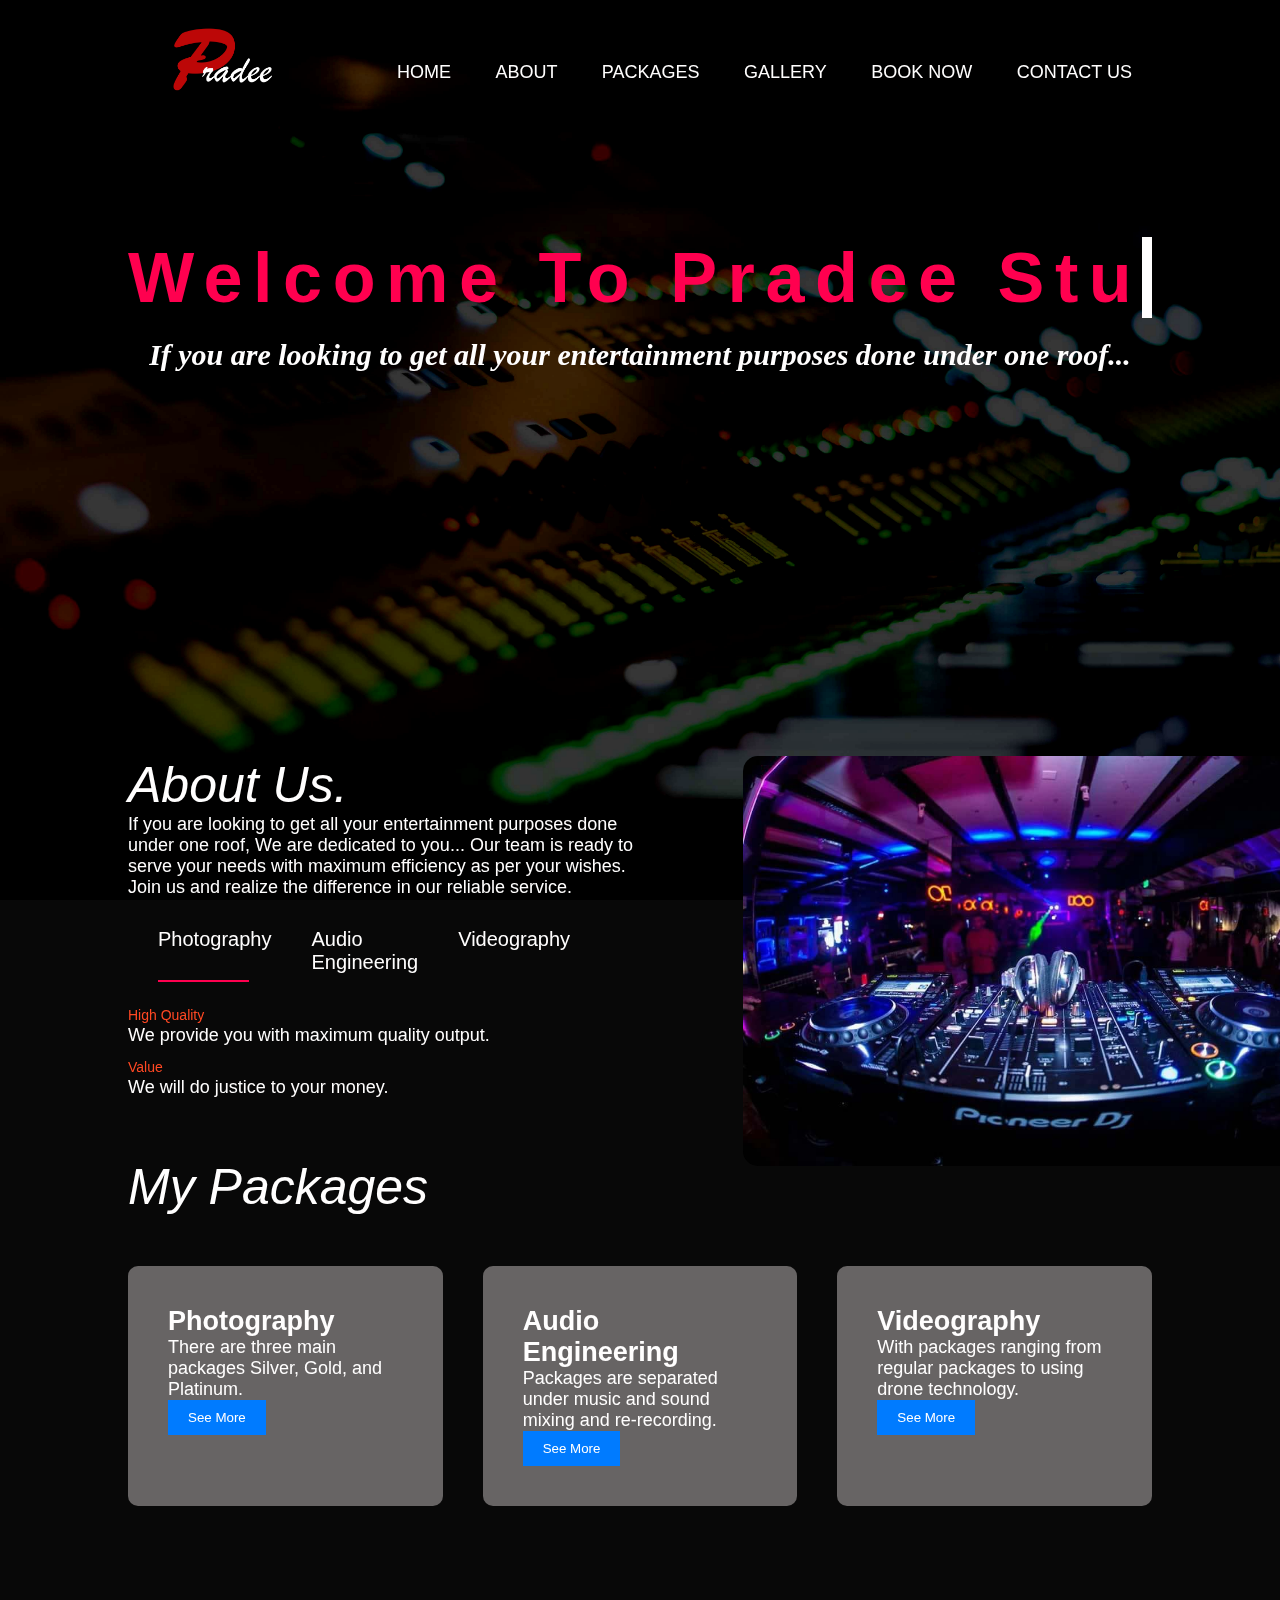
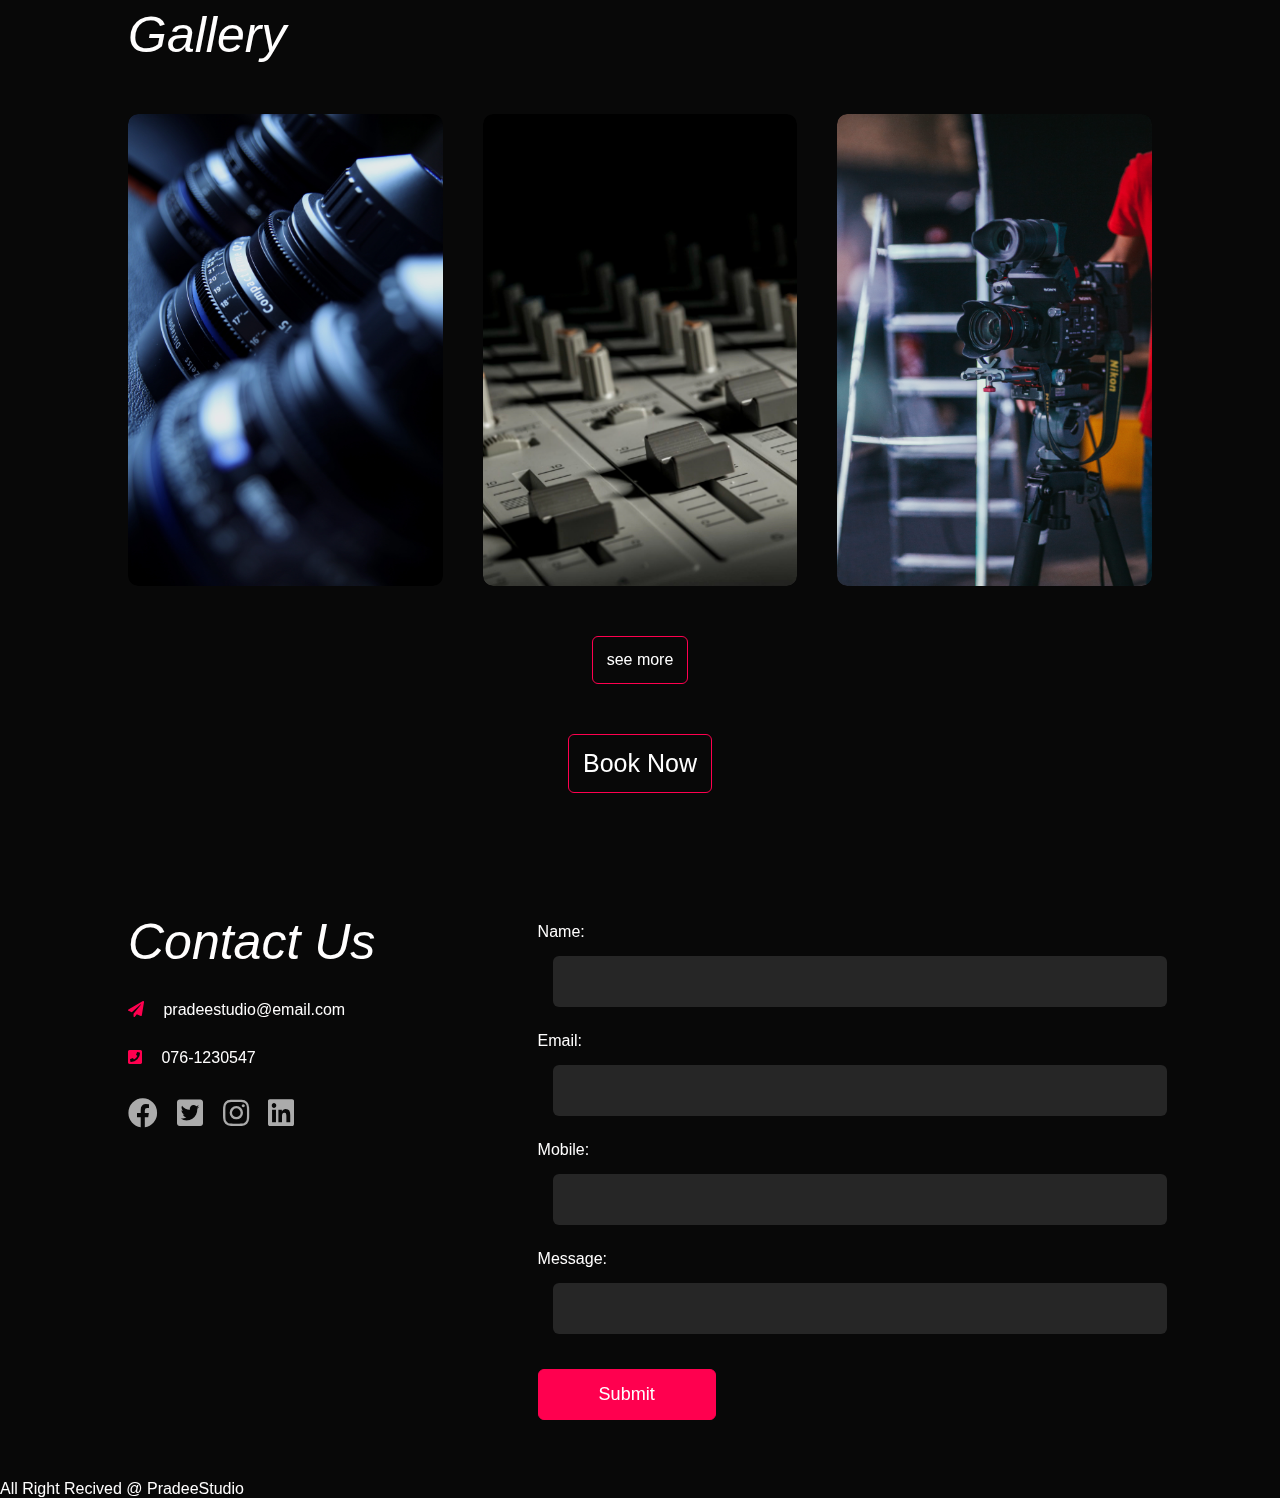
<file: index.html>
<!DOCTYPE html>
<html lang="en">
<head>
    <meta charset="UTF-8">
    <meta http-equiv="X-UA-Compatible" content="IE=edge">
    <meta name="viewport" content="width=device-width, initial-scale=1.0">
    <title>Pradee Studio</title>
    <link rel="stylesheet" href="style/style.css">
    <link rel="stylesheet" href="https://cdnjs.cloudflare.com/ajax/libs/font-awesome/5.15.3/css/all.min.css">
</head>
<body>
    <script src="js/js1.js"></script>

    <div id="slideshow-container">
        <div class="slide">
            <img src="images/1.jpg" alt="Slideshow Image">
        </div>
        <div class="slide">
            <img src="images/2.jpg" alt="Slideshow Image">
        </div>
        <div class="slide">
            <img src="images/3.jpg" alt="Slideshow Image">
        </div>
    </div>

    <div id="header">
        <div class="container">
            <nav>
                <img src="images/logo.png" class="logo">
                <ul>
                    <li><a href="#header">HOME</a></li>
                    <li><a href="#about">ABOUT</a></li>
                    <li><a href="#service">PACKAGES</a></li>
                    <li><a href="#gallery">GALLERY</a></li>
                    <li><a href="pages/booking_now.html"">BOOK NOW</a></li>
                    <li><a href="#contact">CONTACT US</a></li>
                </ul>
            </nav>
            <div class="header-text">

                <h3 class="typing-effect">Welcome To Pradee Studio</h3>
                <h1>If you are looking to get all your entertainment purposes done under one roof...</h1>


            </div>

        </div>
    </div>


    <div id="about">
        <div class="container">
            <div class="row">
                <div class="about-col-1">
                    <div id="slideshow2-container">
                        <div class="slide2">
                            <img src="images/7.jpg" alt="Slideshow Image">
                        </div>
                        <div class="slide2">
                            <img src="images/8.jpg" alt="Slideshow Image">
                        </div>
                        <div class="slide2">
                            <img src="images/9.jpg" alt="Slideshow Image">
                        </div>
                        <div class="slide2">
                            <img src="images/10.jpg" alt="Slideshow Image">
                        </div>
                        <div class="slide2">
                            <img src="images/11.jpg" alt="Slideshow Image">
                        </div>
                        <div class="slide2">
                            <img src="images/12.jpg" alt="Slideshow Image">
                        </div>
                </div>
                <div class="about-col-2">
                    <h1 class="sub-title">About Us.</h1>
                    <p>If you are looking to get all your entertainment purposes done under one roof, We are dedicated to you...
                        Our team is ready to serve your needs with maximum efficiency as per your wishes. Join us and realize the difference in our reliable service.</p>
                    <div class="tab-titles">
                        <p class="tab-links active-link" onclick="opentab('skills')">Photography</p>
                        <p class="tab-links" onclick="opentab('test1')">Audio Engineering</p>
                        <p class="tab-links" onclick="opentab('test2')">Videography</p>
                    </div>
                    <div class="tab-contents active-tab" id="skills">
                        <ul>
                            <li><span>High Quality</span><br>We provide you with maximum quality output.</li>
                            <li><span>Value</span><br>We will do justice to your money.</li>

                        </ul>
                    </div>
                    <div class="tab-contents" id="test1">
                        <ul>
                            <li><span>New Technology</span><br>We are ready for you to use advanced technologies.</li>
                            <li><span>New studios</span><br>We have high-quality studios and equipment.</li>
                        </ul>
                    </div>
                    <div class="tab-contents" id="test2">
                        <ul>
                            <li><span>Quality Captures</span><br>All your memories at your fingertips with our camera lens.</li>
                            <li><span>Best Effects</span><br>With beautiful visual effects that please the eyes.</li>

                        </ul>
                    </div>
                </div>
            </div>
        </div>
    </div>


    <div id="service">
        <div class="container">
            <h1 class="sub-title">My Packages</h1>
            <div class="service-list">
                <div>
                    <h2>Photography</h2>
                    <p>There are three main packages Silver, Gold, and Platinum.</p>
                    <button class="toggleButton">See More</button>
                    <p class="additionalInfo" style="display: none;">You can choose the authentic packages as per your wish and you will get all these with great offers.</p>
                </div>

                <div>
                    <h2>Audio Engineering</h2>
                    <p>Packages are separated under music and sound mixing and re-recording.</p>
                    <button class="toggleButton">See More</button>
                    <p class="additionalInfo" style="display: none;">We will move forward with the latest technology in the world with a new dimension of music mixing. Join us to experience that modernity.</p>
                </div>

                <div>
                    <h2>Videography</h2>
                    <p>With packages ranging from regular packages to using drone technology.</p>
                    <button class="toggleButton">See More</button>
                    <p class="additionalInfo" style="display: none;">Our talented artists are ready every second to capture your best moments. We are ready to put them all in your hands in unbelievable speed with exciting finishes of edits.</p>
                </div>
            </div>
        </div>
    </div>


    <div id="gallery">
        <div class="container">
            <h1 class="sub-title">Gallery</h1>
            <div class="work-list">
                <div class="work">
                    <img src="images/4.jpg">
                    <div class="layer">
                        <h3>Photography</h3>
                        <p>Capture New Era.</p>
                    </div>
                </div>
                <div class="work">
                    <img src="images/5.jpg">
                    <div class="layer">
                        <h3>Audio Engineering</h3>
                        <p>For Music People.</p>
                    </div>
                </div>
                <div class="work">
                    <img src="images/6.jpg">
                    <div class="layer">
                        <h3>Videography</h3>
                        <p>Awaken Your Third Eye.</p>
                    </div>
                </div>
            </div>
            <a href="#" class="btn">see more</a>
            <a href="pages/booking_now.html" class="btn btn3">Book Now</a>
            
        </div>
    </div>


    <div id="contact">
        <div class="container">
            <div class="row">
                <div class="contact-left">
                    <h1 class="sub-title">Contact Us</h1>
                    <p><i class="fas fa-paper-plane"></i> pradeestudio@email.com</p>
                    <p><i class="fas fa-phone-square"></i> 076-1230547</p>
                    <div class="social-icons">
                        <a href=""><i class="fab fa-facebook"></i></a>
                        <a href=""><i class="fab fa-twitter-square"></i></a>
                        <a href=""><i class="fab fa-instagram"></i></a>
                        <a href=""><i class="fab fa-linkedin"></i></a>
                    </div>
                </div>

     
    <div class="contact-right">
  
  <form id="contactForm" action="php/contact.php" method="post" >
    <label for="name">Name:</label>
    <input type="text" id="name" name="name" required>

    <label for="email">Email:</label>
    <input type="email" id="email" name="email" required>

    <label for="phone">Mobile:</label>
    <input type="tel" id="phone" name="phone" required>

    <label for="msg">Message:</label>
    <input type="text" id="msg" name="msg" rows="4" required>

    <input type="submit" class="btn btn2" value="Submit">
  </form>

                </div>
            </div>
        </div>
    </div>
   
    

    <div class="copyright">
        <p>All Right Recived @ PradeeStudio</p>
    </div>
    <script src="js/js1.js"></script>

   
</body>
</html>
</file>
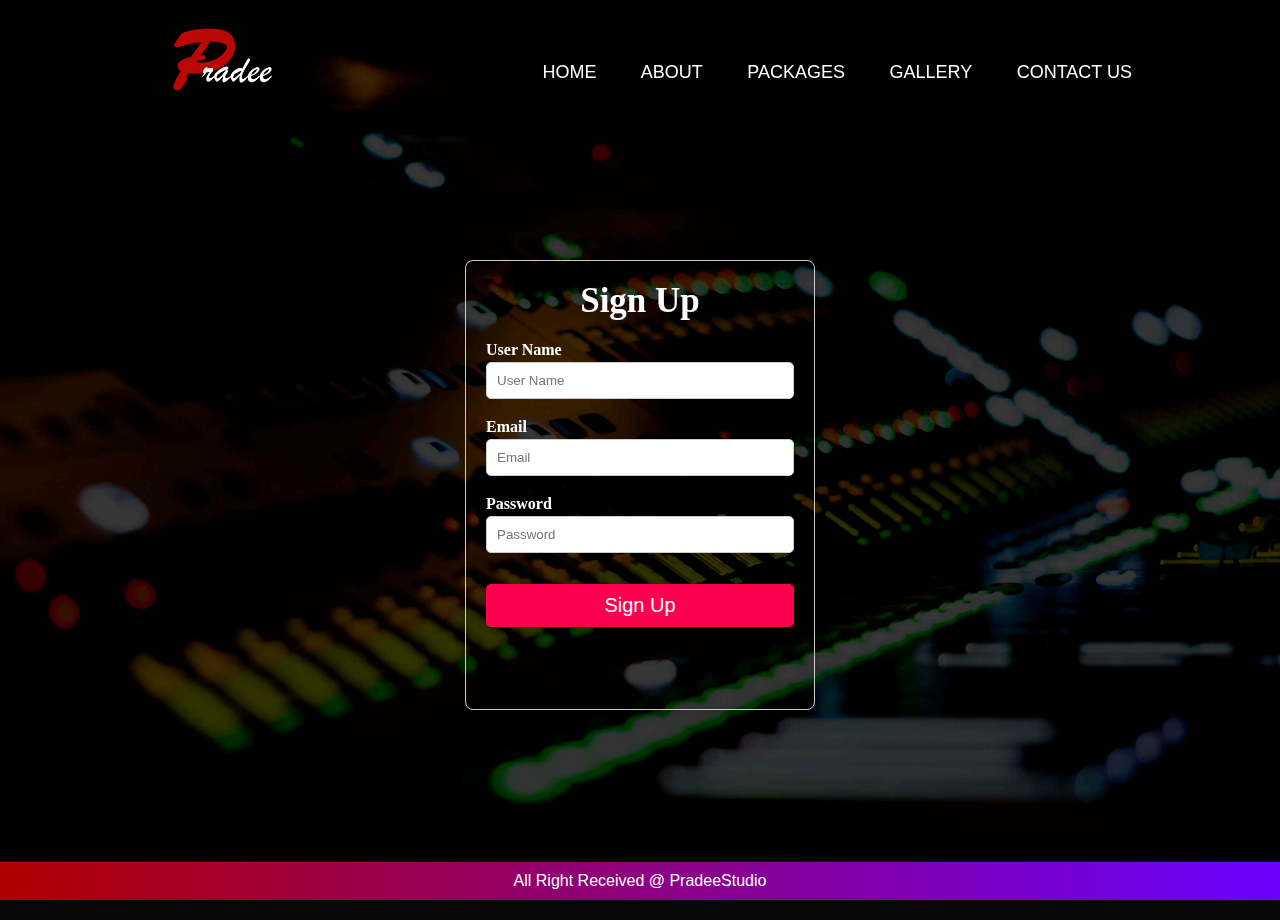
<file: reigster.html>
<!DOCTYPE html>
<html lang="en">
<head>
    <meta charset="UTF-8">
    <meta http-equiv="X-UA-Compatible" content="IE=edge">
    <meta name="viewport" content="width=device-width, initial-scale=1.0">
    <title>Pradee Studio</title>
    <link rel="stylesheet" href="style/register.css">
    <link rel="stylesheet" href="style/booking_now.css">

    <link rel="stylesheet" href="https://cdnjs.cloudflare.com/ajax/libs/font-awesome/5.15.3/css/all.min.css">
</head>
<body>
    <script src="js/booking_now.js"></script>

    <div id="slideshow-container">
        <div class="slide">
            <img src="images/1.jpg" alt="Slideshow Image">
        </div>
        <div class="slide">
            <img src="images/2.jpg" alt="Slideshow Image">
        </div>
        <div class="slide">
            <img src="images/3.jpg" alt="Slideshow Image">
        </div>

    </div>
    <div id="header">
        <div class="container">
            <nav>
                <img src="images/logo.png" class="logo">
                <ul>
                    <li><a href="index.html">HOME</a></li>
                    <li><a href="index.html#about">ABOUT</a></li>
                    <li><a href="index.html#service">PACKAGES</a></li>
                    <li><a href="index.html#gallery">GALLERY</a></li>
                    <li><a href="index.html#contact">CONTACT US</a></li>
                </ul>
            </nav>
           

        </div>
    </div>
    
    <div class="container">
        <div id="registrationContainer">
            
            <form id="registrationForm" method="POST" action="php/register.php">
                <h2>Sign Up</h2>
                <label for="username">User Name</label>
                <input type="text" id="username" placeholder="User Name" name="username" required><br>

                <label for="email">Email</label>
                <input type="email" id="email" placeholder="Email" name="email" required><br>

                <label for="password">Password</label>
                <input type="password" id="password" placeholder="Password" name="password" required minlength="8"><br>

                <div id="message"></div> <!-- Display the message here -->

                <button type="submit" id="submitButton">Sign Up</button>
            </form>
        </div>
        </div>
        <div class="footer-container">
            <div class="copyright">
                <p>All Right Received @ PradeeStudio</p>
            </div>
        </div>

    <script src="registration.js"></script>

    
</body>
</html>
</file>
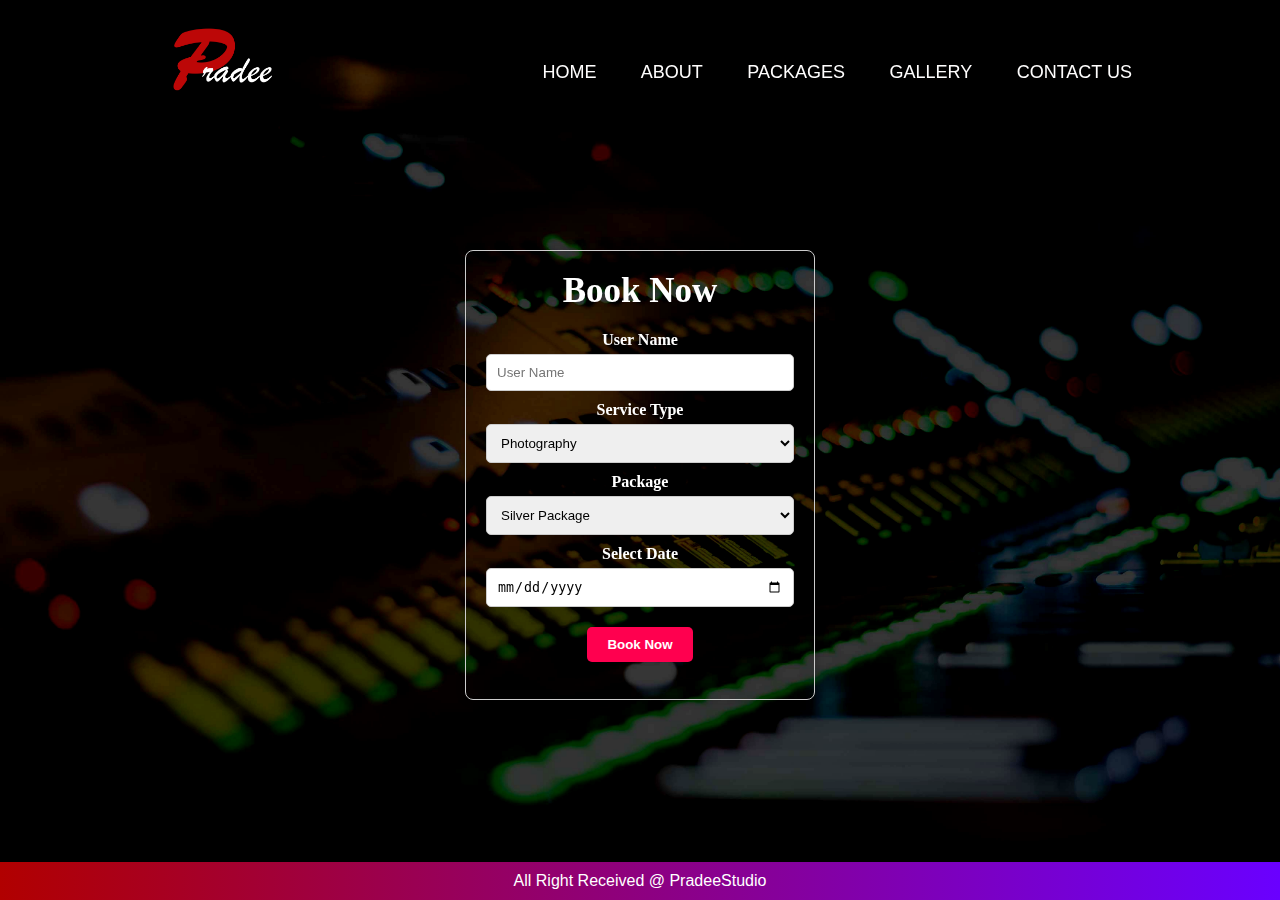
<file: pages/booking.html>
<!DOCTYPE html>
<html lang="en">
<head>
    <meta charset="UTF-8">
    <meta http-equiv="X-UA-Compatible" content="IE=edge">
    <meta name="viewport" content="width=device-width, initial-scale=1.0">
    <title>Pradee Studio</title>
    <link rel="stylesheet" href="../style/booking.css">
    <link rel="stylesheet" href="../style/booking_now.css">

    <link rel="stylesheet" href="https://cdnjs.cloudflare.com/ajax/libs/font-awesome/5.15.3/css/all.min.css">
</head>
<body>
    <script src="../js/booking_now.js"></script>

    <div id="slideshow-container">
        <div class="slide">
            <img src="../images/1.jpg" alt="Slideshow Image">
        </div>
        <div class="slide">
            <img src="../images/2.jpg" alt="Slideshow Image">
        </div>
        <div class="slide">
            <img src="../images/3.jpg" alt="Slideshow Image">
        </div>

    </div>
    <div id="header">
        <div class="container">
            <nav>
                <img src="../images/logo.png" class="logo">
                <ul>
                    <li><a href="../index.html">HOME</a></li>
                    <li><a href="../index.html#about">ABOUT</a></li>
                    <li><a href="../index.html#service">PACKAGES</a></li>
                    <li><a href="../index.html#gallery">GALLERY</a></li>
                    <li><a href="../index.html#contact">CONTACT US</a></li>
                </ul>
            </nav>
           

        </div>
    </div>
    <form id="bookingForm" action="../php/booking.php" method="post">
        <h2>Book Now</h2>
        <label for="username">User Name</label>
        <input type="text" id="username" placeholder="User Name" name="username" required><br>

        <label for="serviceType">Service Type</label>
        <select id="serviceType" name="serviceType">
            <option value="service1">Photography</option>
            <option value="service2">Audio Engineering</option>
            <option value="service3">Videography</option>

        </select><br>

        <label for="package">Package</label>
        <select id="package" name="package">
            <option value="package1">Silver Package</option>
            <option value="package2">Gold Package</option>
            <option value="package3">Platinum Package</option>
 
        </select><br>

        <label for="date">Select Date</label>
        <input type="date" id="date" name="date" required><br>

        <button type="submit">Book Now</button>

 
    </form>

    <div class="footer-container">
        <div class="copyright">
            <p>All Right Received @ PradeeStudio</p>
        </div>
    </div>
</body>
</html>
</file>
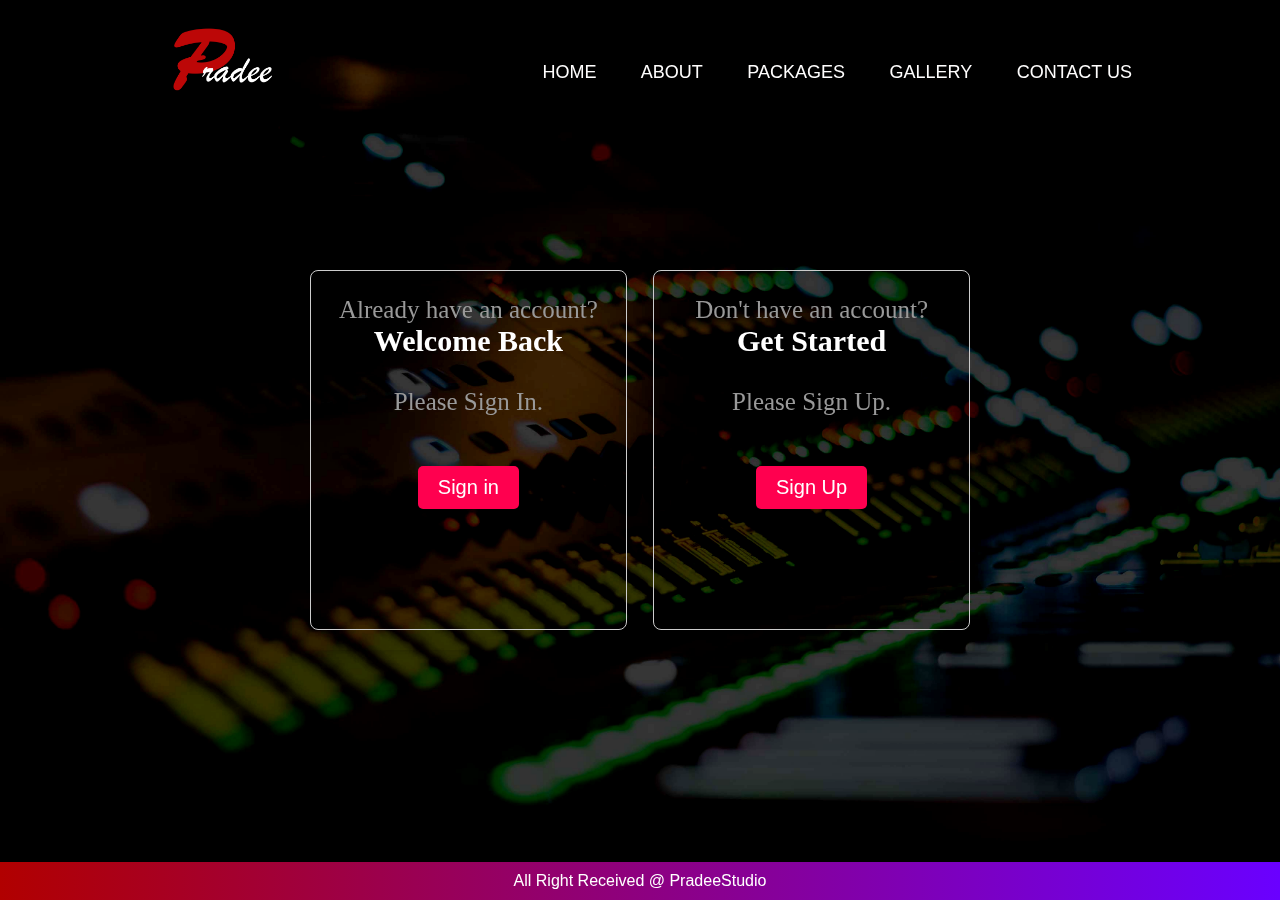
<file: pages/booking_now.html>
<!DOCTYPE html>
<html lang="en">
<head>
    <meta charset="UTF-8">
    <meta http-equiv="X-UA-Compatible" content="IE=edge">
    <meta name="viewport" content="width=device-width, initial-scale=1.0">
    <title>Pradee Studio</title>
    <link rel="stylesheet" href="../style/booking_now.css">
    <link rel="stylesheet" href="https://cdnjs.cloudflare.com/ajax/libs/font-awesome/5.15.3/css/all.min.css">
</head>
<body>
    <script src="../js/booking_now.js"></script>

    <div id="slideshow-container">
        <div class="slide">
            <img src="../images/1.jpg" alt="Slideshow Image">
        </div>
        <div class="slide">
            <img src="../images/2.jpg" alt="Slideshow Image">
        </div>
        <div class="slide">
            <img src="../images/3.jpg" alt="Slideshow Image">
        </div>
    </div>

    <div id="header">
        <div class="container">
            <nav>
                <img src="../images/logo.png" class="logo">
                <ul>
                    <li><a href="../index.html">HOME</a></li>
                    <li><a href="../index.html#about">ABOUT</a></li>
                    <li><a href="../index.html#service">PACKAGES</a></li>
                    <li><a href="../index.html#gallery">GALLERY</a></li>
                    <li><a href="../index.html#contact">CONTACT US</a></li>
                </ul>
                   
            </nav>
           

        </div>
    </div>
    
      <div class="login-register-box">
        <div class="box-option login">
            
            <p>Already have an account?</p>
            <h2>Welcome Back</h2>
            <p>Please Sign In.</p>
            <button id="login-button">Sign in</button>
        </div>


          <div class="box-option register">
            <p>Don't have an account?</p>
            <h2>Get Started</h2>
              <p>Please Sign Up.</p>
              <button id="Register-button">Sign Up</button>
          </div>
      </div>

      <div class="footer-container">
        <div class="copyright">
            <p>All Right Received @ PradeeStudio</p>
        </div>
    </div>
  
  
</body>
</html>
</file>
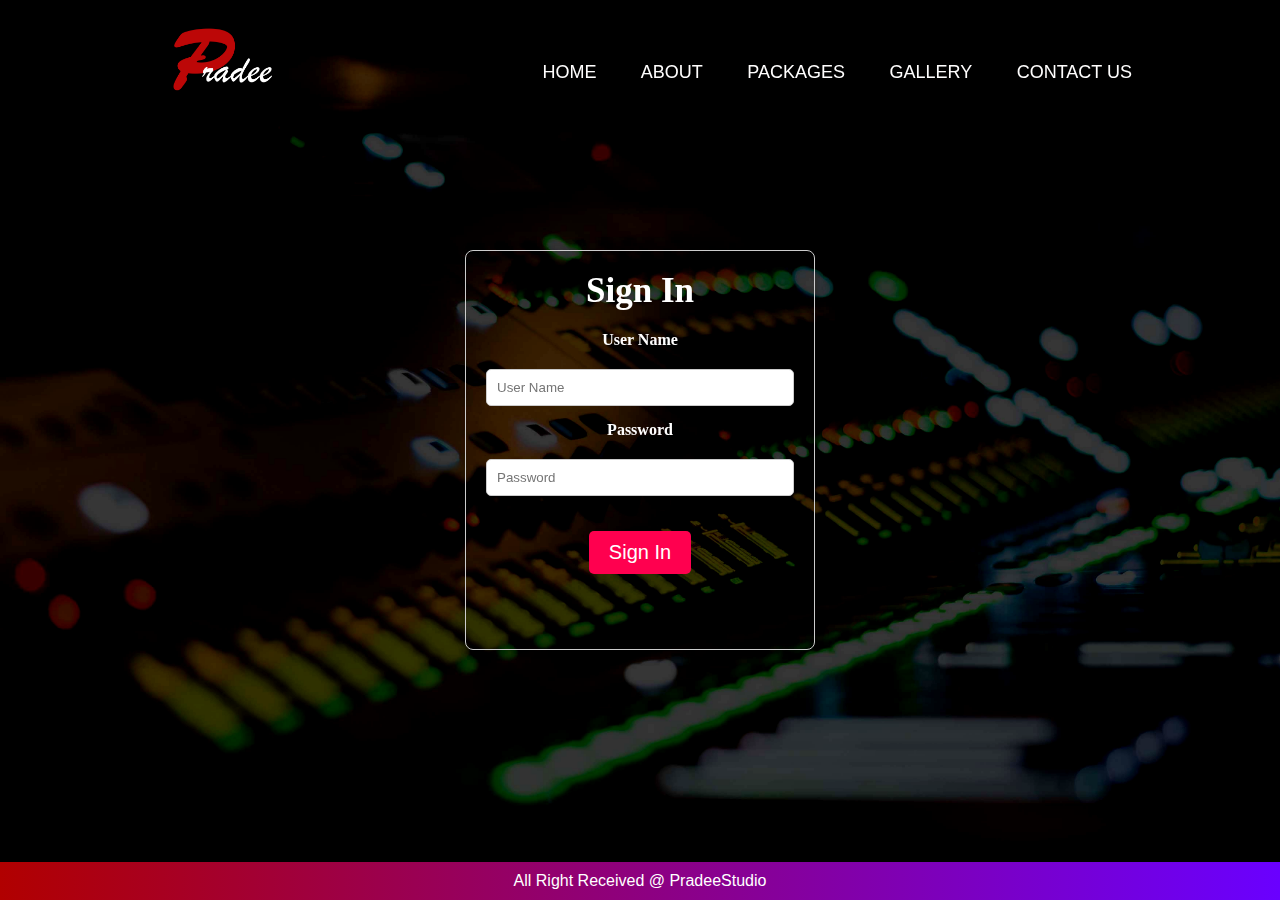
<file: pages/loging_index.html>
<!DOCTYPE html>
<html lang="en">
<head>
    <meta charset="UTF-8">
    <meta http-equiv="X-UA-Compatible" content="IE=edge">
    <meta name="viewport" content="width=device-width, initial-scale=1.0">
    <title>Pradee Studio</title>
    <link rel="stylesheet" href="../style/login.css">
	<link rel="stylesheet" href="../style/booking_now.css">
 
    <link rel="stylesheet" href="https://cdnjs.cloudflare.com/ajax/libs/font-awesome/5.15.3/css/all.min.css">
</head>
<body>
	<script src="../js/booking_now.js"></script>

    <div id="slideshow-container">
        <div class="slide">
            <img src="../images/1.jpg" alt="Slideshow Image">
        </div>
        <div class="slide">
            <img src="../images/2.jpg" alt="Slideshow Image">
        </div>
        <div class="slide">
            <img src="../images/3.jpg" alt="Slideshow Image">
        </div>

    </div>
    <div id="header">
        <div class="container">
            <nav>
                <img src="../images/logo.png" class="logo">
                <ul>
                    <li><a href="../index.html">HOME</a></li>
                    <li><a href="../index.html#about">ABOUT</a></li>
                    <li><a href="../index.html#service">PACKAGES</a></li>
                    <li><a href="../index.html#gallery">GALLERY</a></li>
                    <li><a href="../index.html#contact">CONTACT US</a></li>
                </ul>
                   
            </nav>
           

        </div>
    </div>

     <form action="../php/login.php" method="post">
     	<h2>Sign In </h2>
     	<label>User Name</label>
     	<input type="text" name="username" placeholder="User Name"><br>

     	<label>Password</label>
     	<input type="password" name="password" placeholder="Password"><br>

     	<button type="submit">Sign In</button>
     </form>

     <div class="footer-container">
        <div class="copyright">
            <p>All Right Received @ PradeeStudio</p>
        </div>
    </div>
	
</body>
</html>
</file>
<file: style/style.css>
* {
    margin: 0;
    padding: 0;
    box-sizing: border-box;
}
 
html{
    scroll-behavior: smooth;
}
body {
    background:    #080808  ;
    color:#fffefe  ;
}

#header {
     width: 100%;
    height: 100vh;

    ;
}

.container {
    padding: 10px 10%;
    font-family: 'Trebuchet MS', 'Lucida Sans Unicode', 'Lucida Grande', 'Lucida Sans', Arial, sans-serif;
}

nav {
    display: flex;
    align-items: center;
    justify-content: space-between;
    flex-wrap: wrap;
}

.logo {
    width: 180px;
}

nav ul li {
    display: inline-block;
    list-style: none;
    margin: 10px 20px;
}

nav ul li a {
    color: #fffefe;
    text-decoration: none;
    font-size: 18px;
    position: relative;
    font-style: bold;
}

nav ul li a::after {
    content: '';
    width: 0;
    height: 3px;
    background: #ff004f;
    position: absolute;
    left: 0;
    bottom: -6px;
    transition: 0.5s;
}

nav ul li a:hover::after {
    width: 100%;
}

.header-text {
    margin-top: 10%;
    font-size: 60px;
    font-style: bold;
    text-align: center;
    color: #ff004f;
}

.header-text h1 {
    font-size: 30px;
    margin-top: 20px;
    font-style: italic;
    color: #fffefe;
    font-family: 'Times New Roman', Times, serif;
}

.typing-effect {
    overflow: hidden; 
    border-right: 0.15em solid #fffefe; 
    white-space: nowrap; 
    margin: 0 auto; 
    letter-spacing: 0.15em; 
    animation: typing 3s steps(25, end), blink-caret 0.75s step-end infinite;
  }
  
  @keyframes typing {
    from {
      width: 0;
    }
    to {
      width: 100%;
    }
  }
  
  @keyframes blink-caret {
    from,
    to {
      border-color: transparent;
    }
    50% {
      border-color: #fffefe;
    }
  }
  
#.header-text h1 span {
    color: #ff004f;
}

#about {
    color: #fffefe;
    margin-top: -20%;   
}

.about-col-1 {
    flex-basis: 35%;   
}

.about-col-1 img {
    max-width: 120%;
    height: auto;
    border-radius: 15px;
    margin-left: 120%;
    margin-top: 20%;   
}

.about-col-2 {
    flex-basis: 20%;
    font-size: large;
    margin-top: 20%;
}

#slideshow2-container {
    position: relative;
}

.slide2 {
    position: absolute;
    top: 0;
    left: 0;
    opacity: 0;
    transition: opacity 0.5s ease-in-out;
}

.slide2.active {
    opacity: 1;
}


.row {
    display: flex;
    justify-content: space-between;
    flex-wrap: wrap;
}

.sub-title {
    font-style: oblique;
    font-size: 50px;
    font-weight: 200;
    font-family: 'Trebuchet MS', 'Lucida Sans Unicode', 'Lucida Grande', 'Lucida Sans', Arial, sans-serif;
}

.tab-titles {
    display: flex;
    margin: 30px;
}

.tab-links {
    margin-right: 40px;
    font-size: 20px;
    font-weight: 400;
    cursor: pointer;
    position: relative;
}

.tab-links::after {
    content: '';
    width: 0;
    height: 2.5px;
    background: #ff004f;
    position: absolute;
    left: 0;
    bottom: -8px;
    transition: 0.6s;
}

.tab-links.active-link::after {
    width: 80%;
}

.tab-contents ul li {
    list-style: none;
    margin: 10px 0;
}

.tab-contents ul li span {
    color: #ff4823;
    font-size: 14px;
}

.tab-contents {
    display: none;
}

.tab-contents.active-tab {
    display: block;
}

#service {
    padding: 30px 0;
}

.service-list {
    display: grid;
    grid-template-columns: repeat(auto-fit, minmax(250px, 1fr));
    grid-gap: 40px;
    margin-top: 50px;
    position: relative;
}

.service-list div {
    background: #676464;
    padding: 40px;
    font-size: 18px;
    font-weight: 300;
    border-radius: 10px;
    transition: background 0.5s,transform 0.5s  ;
    font-family: sans-serif;
}

.icon {
    display: inline-block;
    width: 20px; 
    height: 20px; 
    background-image: url(images/icon.png);
    background-size: cover;
    margin-right: 5px; 
}

.service-list div i{
    font-size: 50px;
    margin-bottom: 30px;
}

.service-list div a{
    text-decoration: navajowhite;
    color:#fff ;
    font-size: 15px;
    margin-top: 25px;
    display: inline-block;
}

.service-list div:hover{
    background: #2b048d;
}

#gallery{
    padding: 50px 0;

}

.work-list{
    display: grid;
    grid-template-columns: repeat(auto-fit, minmax(250px, 1fr));
    grid-gap: 40px;
    margin-top: 50px;
    position: relative;
}

.work {
    border-radius: 10px;
    position: relative;
    overflow: hidden;
    
}

.work img{
    width: 100%;
    border-radius: 10px;
    display: block;
    transition:transform 0.5s ;
}
.layer{
    font-size: 25px;
    font: bold;
    width: 100%;
    height: 0;
    background: linear-gradient(rgba(0,0,0,0.6),#300488);
    border-radius : 10px;
    position: absolute;
    left:0;
    bottom:0;
    overflow:hidden;
    display:flex;
    align-items:center;
    justify-content:center;
    flex-direction:column;
    padding:0 40px;
    text-align:center;
    transition:width 0.5s ;
}

.layer h3 {
    font-weight 500px;
    margin-bottom: 20px;
}

.layer a{
    margin-top: 20px;
    color: #ff004f;
    text-decoration: none;
    font-size: 18px;
    line-height: 60px;
    background: #fff;
    width: 60px;
    height: 60px;
    border-radius: 50%;
    text-align: center;
}

.work:hover img{
    transform:scale(1.1);
}  

.work:hover .layer{
    height: 100%;
    width: 100%;
}

.btn{
    display: block;
    margin: 50px auto;
    width:fit-content;
    border:1px solid #ff004f;
    padding: 14px;
    border-radius: 6px;
    text-decoration: none;
    color: #fff;
}

.btn:hover{
    background: #ff004f;

}


.btn.btn3 {
    font-size: 25px; 
}



.contact-left{
    flex-basis:35%;
}

.contact-right{
    flex-basis:60%;
}


.contact-left p{
    margin-top:30px;
}

.contact-left p i{
    color:#ff004f;
    margin-right:15px;
    font: size -15px;
}


.social-icons{
    margin-top:30px;
}

.social-icons a{
    text-decoration: none;
    font-size: 30px;
    margin-right: 15px;
    color:#ababab;
    display: inline-block;
    transition:transform 0.10s;
}

.social-icons a:hover{
    color:#5d00ff;
    transform:translateY(-5px);
}

.btn.btn2{
    display: inline-block;
    background: #ff004f;
}

.contact-right form{
    width:100%;
}

form input,form textarea{
    width: 100%;
    border: 0;
    outline:none;
    background: #262626;
    padding:15px;
    margin:15px;
    color: #fff;
    font-size: 18px;
    border-radius: 6px;
}

form .btn2{
    padding:14px 60px;
    font-size:18px;
    margin-top: 20px;
    cursor: pointer;
}
.footer-container {
    position: absolute;
    bottom: 0;
    width: 100%;
    text-align: center;
    padding: 10px 0;
    background: linear-gradient(to right, #b10000, #6a00ff);
    font-weight: 300;
}


.footer-container p {
    font-family: 'Trebuchet MS', 'Lucida Sans Unicode', 'Lucida Grande', 'Lucida Sans', Arial, sans-serif;
    margin: 0;
}


.copyright i {
    color: #ababab;
}


.copyright p{
    font-family: 'Trebuchet MS', 'Lucida Sans Unicode', 'Lucida Grande', 'Lucida Sans', Arial, sans-serif;
}

#slideshow-container {
    position: fixed;
    top: 0;
    left: 0;
    width: 100%;
    height: 100%;
    overflow: hidden;
    z-index: -1;
}

.slide {
    position: absolute;
    top: 0;
    left: 0;
    width: 100%;
    height: 100%;
    opacity: 0;
    transition: opacity 1s ease-in-out;
    display: flex;
    justify-content: center;
    align-items: center;
}

.slide img {
    width: 100%;
    height: auto;
    object-fit: contain;
    filter: brightness(1.2) contrast(1.2);
}

.slide.active {
    opacity: 1;
}


.toggleButton {
    padding: 10px 20px;
    background-color: #007bff;
    color: #fff;
    border: none;
    cursor: pointer;
  }
  

  .additionalInfo {
    display: none;
    margin-top: 10px;
    font-size: 16px;
    color: #fffefe;
  }
  

  label {
    display: block;
    margin-top: 10px;
  }
  
  input[type="submit"] {
    margin-top: 20px;
  }
  
  .popup {
    position: fixed;
    top: 50%;
    left: 50%;
    transform: translate(-50%, -50%);
    padding: 15px;
    background-color: #4CAF50;
    color: #fff;
    border-radius: 8px;
    box-shadow: 0 2px 4px rgba(0, 0, 0, 0.2);
    z-index: 9999;
    opacity: 1;
    transition: opacity 0.5s ease;
}
</file>
<file: style/register.css>
#registrationContainer {
    margin: 0 auto;
    max-width: 350px;
    border-radius: 10px;
    box-shadow: 0 0 10px rgba(0, 0, 0, 0.2);
    padding: 20px;
    margin-top: -650px;
    border: 1px solid #ccc;
    border-radius: 8px;
    height: 450px;

  
  #registrationForm {
    display: flex;
    flex-direction: column;
  }
  
  #registrationForm label {
    margin-bottom: 3px;
    font-weight: bold;
    font-family: Cambria, Cochin, Georgia, Times, 'Times New Roman', serif;
  }
  
  #registrationForm input {
    margin-bottom: 1px;
    padding: 10px;
    border: 1px solid #ccc;
    border-radius: 5px;
  }
  
  #message {
    color: #ff004f;
    font-size: 20px;
    margin-top: 5px;
    font-weight: bold;
    margin-bottom: 15px;
  }
  
  #submitButton {
    background-color: #ff004f;
    color: white;
    border: none;
    padding: 10px 20px;
    border-radius: 5px;
    cursor: pointer;
    transition: background-color 0.3s ease;
    margin-top: -8px;
    font-size: 20px;
  }
  
  #submitButton:hover {
    background-color: #2b048d;
  }
  
  @media screen and (max-width: 768px) {
    #registrationContainer {
      width: 100%;
      padding: 10px;
    }
  }
  
  #registrationForm h2 {
    margin-bottom: 20px;
    font-size: 35px;
    color: #ffffff;
    text-align: center;
    font-family: 'Times New Roman', Times, serif;

  }}
</file>
<file: style/booking_now.css>
@import url("https://fonts.googleapis.com/css2?family=Poppins:wght@200;300;400;500;600;700;800&display=swap");

* {
    margin: 0;
    padding: 0;
    box-sizing: border-box;
}
 
html{
    scroll-behavior: smooth;
}
body {
    background:    #080808  ;
    color: #ffffff;
    overflow: hidden;
}

#header {
     width: 100%;
    height: 100vh;

    
}

.logo {
    width: 180px;
}

.container {
    padding: 10px 10%;
    font-family: 'Trebuchet MS', 'Lucida Sans Unicode', 'Lucida Grande', 'Lucida Sans', Arial, sans-serif;
}

nav {
    display: flex;
    align-items: center;
    justify-content: space-between;
    flex-wrap: wrap;
}



nav ul li {
    display: inline-block;
    list-style: none;
    margin: 10px 20px;
}

nav ul li a {
    color: #fffefe;
    text-decoration: none;
    font-size: 18px;
    position: relative;
    font-style: bold;
}

nav ul li a::after {
    content: '';
    width: 0;
    height: 3px;
    background: #ff004f;
    position: absolute;
    left: 0;
    bottom: -6px;
    transition: 0.5s;
}

nav ul li a:hover::after {
    width: 100%;
}

.header-text {
    margin-top: 10%;
    font-size: 60px;
    font-style: bold;
    text-align: center;
    color: #ff004f;
}

.header-text h1 {
    font-size: 30px;
    margin-top: 20px;
    font-style: italic;
    color: #fffefe;
    font-family: 'Times New Roman', Times, serif;
}

#header-text h1 span {
    color: #ff004f;
}

#slideshow-container {
    position: fixed;
    top: 0;
    left: 0;
    width: 100%;
    height: 100%;
    overflow: hidden;
    z-index: -1;
}

.slide {
    position: absolute;
    top: 0;
    left: 0;
    width: 100%;
    height: 100%;
    opacity: 0;
    transition: opacity 1s ease-in-out;
    display: flex;
    justify-content: center;
    align-items: center;
}

.slide img {
    width: 100%;
    height: auto;
    object-fit: contain;
    filter: brightness(1.2) contrast(1.2);
}

.slide.active {
    opacity: 1;
}


.login-register-box {
    display: flex;
    justify-content: space-between;
    border-radius: 10px;
    padding: 20px;
    box-shadow: 0 0 10px rgba(0, 0, 0, 0.2);
    margin-top: -650px;
    position: relative;
    width: 700px;
    height: 400px;
    margin-left: auto;
    margin-right: auto;
  
    
  }
  
  
  .box-option {
    width: 48%;
    padding: 20px;
    border: 1px solid #ccc;
    border-radius: 8px;
    text-align: center;
    transition: transform 0.2s;
  }
  
  .login h2, .register h2 {
    margin-bottom: 30px;
    font-size: 30px;
  }
  
  
  .login button, .register button {
    background-color: #ff004f;
    color: white;
    border: none;
    padding: 10px 20px;
    border-radius: 5px;
    cursor: pointer;
    margin-top: 50px;
    font-size: 20px;
  }
  .box-option:hover {
    transform: translateY(-5px);
  }
  .box-option p {
    font-size:25px;
    color: #999;
    margin-top: 5px;
  }





.footer-container {
    position: absolute;
    bottom: 0;
    width: 100%;
    text-align: center;
    padding: 10px 0;
    background: linear-gradient(to right, #b10000, #6a00ff);
    font-weight: 300;
}


.footer-container p {
    font-family: 'Trebuchet MS', 'Lucida Sans Unicode', 'Lucida Grande', 'Lucida Sans', Arial, sans-serif;
    margin: 0;
}


.copyright i {
    color: #ababab;
}


.copyright p{
    font-family: 'Trebuchet MS', 'Lucida Sans Unicode', 'Lucida Grande', 'Lucida Sans', Arial, sans-serif;
}
</file>
<file: style/booking.css>
#bookingForm {
    padding: 20px;
    border-radius: 10px;
    box-shadow: 0 0 10px rgba(0, 0, 0, 0.2);
    width: 350px;
    margin: 0 auto;
    text-align: center;
    margin-top: -650px;
    border: 1px solid #ccc;
    border-radius: 8px;
    height: 450px;
}

#bookingForm h2 {
    margin-bottom: 20px;
    color: #ffffff;
    font-size: 35px;
}

#bookingForm label {
    display: block;
    margin-top: 10px;
    color: #ffffff;
    font-weight: bold;
    font-family: Cambria, Cochin, Georgia, Times, 'Times New Roman', serif;
}

#bookingForm input[type="text"],
#bookingForm select,
#bookingForm input[type="date"] {
    width: 100%;
    padding: 10px;
    margin-top: 5px;
    border: 1px solid #ccc;
    border-radius: 5px;
}

#bookingForm button[type="submit"] {
    background-color: #ff004f;
    color: white;
    border: none;
    padding: 10px 20px;
    border-radius: 5px;
    cursor: pointer;
    margin-top: 20px;
    font-weight: bold;
    transition: background-color 0.2s;
}

#bookingForm button[type="submit"]:hover {
    background-color: #2b048d;
}

.confirmation-container {
    background-color: transparent;
    padding: 20px;
    border-radius: 10px;
    box-shadow: 0 0 10px rgba(0, 0, 0, 0.2);
    text-align: center;
    max-width: 400px;
    width: 350px;
    margin: 0 auto;
    margin-top: -650px;
    border: 1px solid #ccc;
    border-radius: 8px;
    height: 450px;

  }
  
  .confirmation-container h2 {
    color: #ff004f;
    font-size: 50px;
    margin-bottom: 10px;
    font-family: Cambria, Cochin, Georgia, Times, 'Times New Roman', serif;
    font-weight: bold;
  }
  
  .confirmation-container p {
    font-size:40px;
    color: #ffffff;
    margin-top: 25px;
    font-weight: bold;
    
  }
  
  .confirmation-container h5 {
    color: #ffffff;
    font-size: 30px;
    margin-top: 30px;
    font-family: Cambria, Cochin, Georgia, Times, 'Times New Roman', serif;
    font-style: italic;
    font-weight: bold;
  }
</file>
<file: style/login.css>
form {
    max-width: 350px;
    margin: 0 auto;
    padding: 20px;
    border-radius: 10px;
    box-shadow: 0 0 10px rgba(0, 0, 0, 0.2);
    text-align: center;
    margin-top: -650px;
    border: 1px solid #ccc;
    border-radius: 8px;
    height: 400px;

  }
  
  form h2 {
    margin-bottom: 20px;
    font-size: 35px;
    color: #ffffff;
  }
  
  form label {
    display: block;
    margin-bottom: 20px;
    font-weight: bold;
    color: #fffefe;
    font-family: Cambria, Cochin, Georgia, Times, 'Times New Roman', serif;
  }
  
  form input[type="text"],
  form input[type="password"] {
    width: 100%;
    padding: 10px;
    margin-bottom: 15px;
    border: 1px solid #ccc;
    border-radius: 5px;
  }
  
  form button[type="submit"] {
    background-color: #ff004f;
    color: white;
    border: none;
    padding: 10px 20px;
    border-radius: 5px;
    cursor: pointer;
    transition: background-color 0.3s ease;
    margin-top: 20px;
    font-size: 20px;
  }
  
  form button[type="submit"]:hover {
    background-color: #2b048d;
  }

  .error-message {
    color: #ff004f;
    font-size: 20px;
    margin-top: 5px;
    font-weight: bold;
    margin-bottom: 5px;
}

  
 
  @media screen and (max-width: 480px) {
    form {
      width: 80%;
    }
  }
</file>
